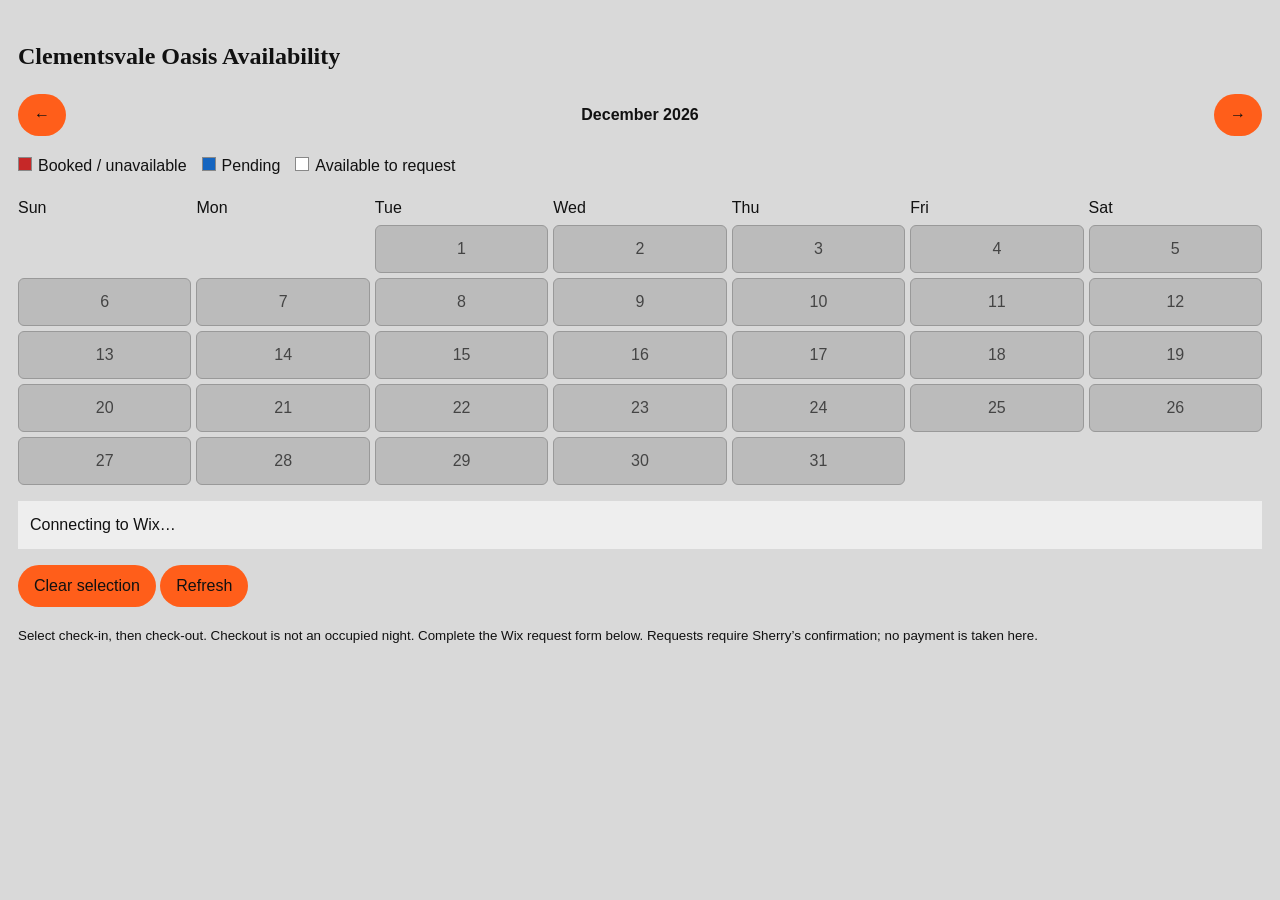
<file: wix/calendar-embed.html>
<!doctype html><html lang="en"><head><meta charset="utf-8"><meta name="viewport" content="width=device-width,initial-scale=1"><title>Clementsvale Oasis Availability</title><style>*{box-sizing:border-box}body{margin:0;padding:18px;background:#d9d9d9;color:#111;font:16px/1.5 Arial,sans-serif}h2{font-family:Georgia,serif}.bar{display:flex;justify-content:space-between;align-items:center}button{font:inherit;cursor:pointer;border:0;border-radius:24px;padding:9px 16px;background:#ff5e1a;color:#111}.grid{display:grid;grid-template-columns:repeat(7,1fr);gap:5px;margin-top:16px}.day{min-height:48px;padding:5px;border:1px solid #999;border-radius:6px}.open{background:white}.red{background:#c62828;color:white}.blue{background:#1565c0;color:white}.past,.unknown{background:#bbb;color:#444}.selected{background:#ff5e1a;color:#111;outline:2px solid black}.legend{display:flex;gap:15px;flex-wrap:wrap;margin:18px 0}.legend i{display:inline-block;width:14px;height:14px;border:1px solid #888;margin-right:6px}#message{padding:12px;background:#eee}button:focus-visible{outline:3px solid black;outline-offset:3px}</style></head><body><h2>Clementsvale Oasis Availability</h2><div class="bar"><button id="prev" aria-label="Previous month">←</button><strong id="month"></strong><button id="next" aria-label="Next month">→</button></div><div class="legend"><span><i class="red"></i>Booked / unavailable</span><span><i class="blue"></i>Pending</span><span><i class="open"></i>Available to request</span></div><div id="grid" class="grid"></div><p id="message" role="status">Connecting to Wix…</p><button id="clear">Clear selection</button> <button id="refresh">Refresh</button><p id="checked"></p><small>Select check-in, then check-out. Checkout is not an occupied night. Complete the Wix request form below. Requests require Sherry’s confirmation; no payment is taken here.</small><script>
const ORIGIN='https://REPLACE-WITH-YOUR-PUBLISHED-WIX-ORIGIN.example';
let state=null,start=null,end=null,view=new Date();const grid=document.querySelector('#grid'),message=document.querySelector('#message');
function send(m){window.parent.postMessage({channel:'oasis-calendar',...m},ORIGIN);}
function add(s,n){const d=new Date(s+'T12:00:00Z');d.setUTCDate(d.getUTCDate()+n);return d.toISOString().slice(0,10);}
function key(d){return d.getFullYear()+'-'+String(d.getMonth()+1).padStart(2,'0')+'-'+String(d.getDate()).padStart(2,'0');}
function status(s){if(!state?.ok)return 'unknown';if(s<state.today||s>=state.horizon)return 'past';if(state.booked.includes(s))return 'red';if(state.pending.includes(s))return 'blue';return 'open';}
function validEnd(s){if(!state?.ok||!start||s<=start||s>=state.horizon)return false;let count=0;for(let d=start;d<s;d=add(d,1)){if(++count>90||status(d)!=='open')return false;}return true;}
function clear(){start=null;end=null;send({type:'clear'});}
function choose(s){if(start&&!end&&validEnd(s)){end=s;send({type:'selection',startDate:start,endDate:end});message.textContent='Selected '+start+' to '+end+'. Complete the Wix form below.';}else if(status(s)==='open'){clear();start=s;message.textContent='Check-in '+s+'. Choose check-out.';}render();}
function render(){document.querySelector('#month').textContent=view.toLocaleDateString('en-CA',{month:'long',year:'numeric'});grid.replaceChildren();['Sun','Mon','Tue','Wed','Thu','Fri','Sat'].forEach(t=>{const e=document.createElement('div');e.textContent=t;grid.append(e);});const y=view.getFullYear(),m=view.getMonth(),offset=new Date(y,m,1).getDay(),last=new Date(y,m+1,0).getDate();for(let i=0;i<offset;i++)grid.append(document.createElement('span'));for(let n=1;n<=last;n++){const s=key(new Date(y,m,n)),st=status(s),b=document.createElement('button'),checkout=start&&!end&&validEnd(s);b.type='button';b.className='day '+st;b.textContent=n;b.disabled=!(st==='open'||checkout);b.setAttribute('aria-label',s+' '+st+(checkout?' — possible checkout':''));if(start&&(s===start||(end&&s>=start&&s<end)))b.classList.add('selected');b.onclick=()=>choose(s);grid.append(b);}}
window.addEventListener('message',e=>{if(e.source!==window.parent||e.origin!==ORIGIN)return;const m=e.data;if(m?.channel!=='oasis-calendar'||m.type!=='availability')return;state=m.state;clear();if(state?.ok&&Array.isArray(state.booked)&&Array.isArray(state.pending)){message.textContent='Choose check-in, then check-out.';document.querySelector('#checked').textContent='Feeds checked: '+new Date(state.checkedAt).toLocaleString();}else{state={ok:false};message.textContent='Availability cannot be verified. Please contact Sherry.';document.querySelector('#checked').textContent='';}render();});
document.querySelector('#prev').onclick=()=>{view=new Date(view.getFullYear(),view.getMonth()-1,1);render();};document.querySelector('#next').onclick=()=>{view=new Date(view.getFullYear(),view.getMonth()+1,1);render();};document.querySelector('#clear').onclick=()=>{clear();message.textContent='Choose check-in and check-out.';render();};document.querySelector('#refresh').onclick=()=>{state=null;clear();render();message.textContent='Refreshing…';send({type:'refresh'});};render();send({type:'ready'});let tries=0;const timer=setInterval(()=>{if(state||++tries>12){clearInterval(timer);if(!state)message.textContent='Wix connection not configured. Open this calendar on the published Wix booking page.';}else send({type:'ready'});},1500);
</script></body></html>
</file>
